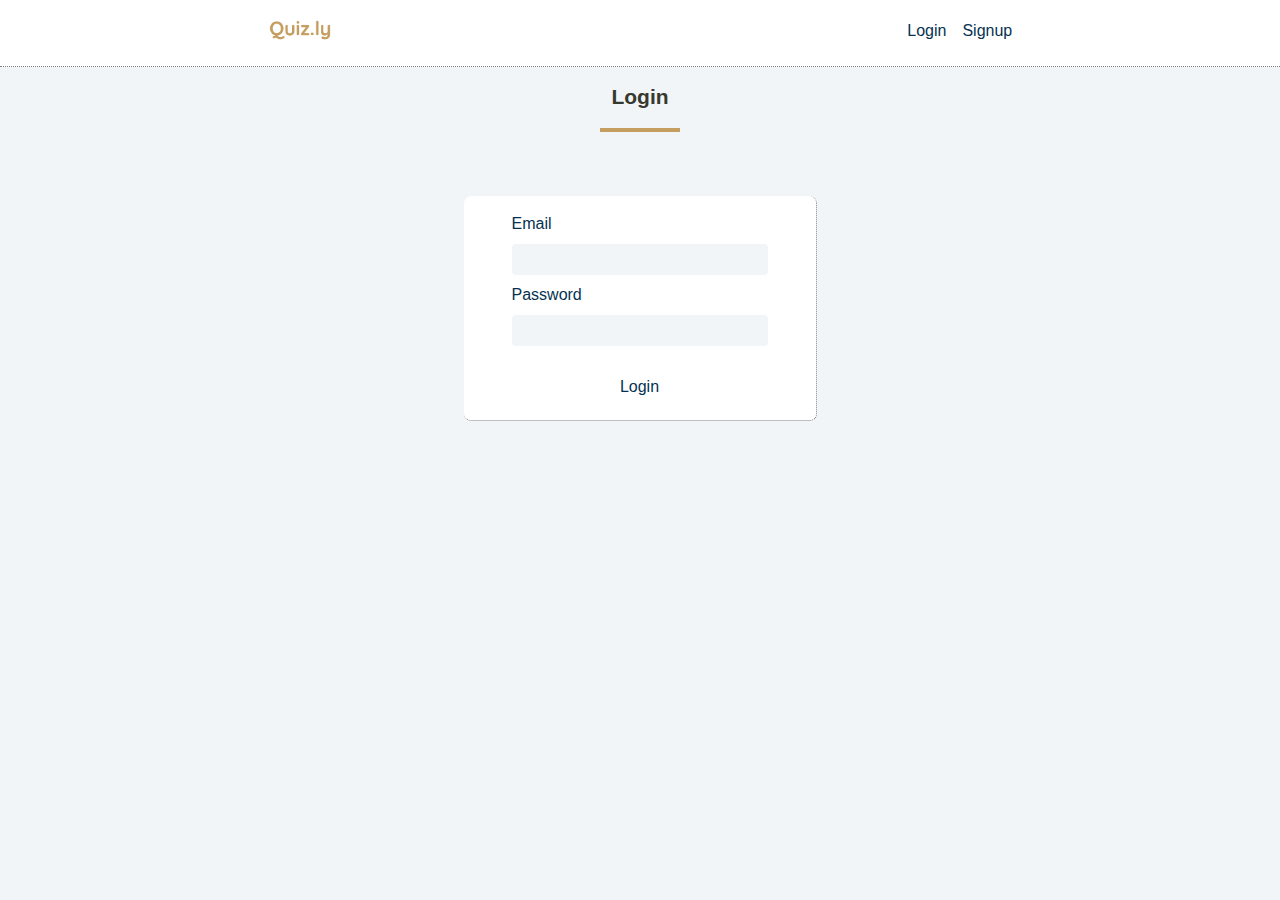
<file: pages/login.html>
<!DOCTYPE html>
<html lang="en">
<head>
    <meta charset="UTF-8">
    <meta http-equiv="X-UA-Compatible" content="IE=edge">
    <meta name="viewport" content="width=device-width, initial-scale=1.0">
    <title>Login</title>
    <link rel="stylesheet" href="../index.css">
</head>
<body>
    <main>
        <div id="navbar">

        </div>
        <h2 class="title">
            Login
        </h2>
        <div class="underline">
            
        </div>
        <form class="form-container" >
      
      <label for="email">Email</label>
      <input type="email" id="email"/>
      <label for="password">Password</label>
      <input type="password" id="password"/>
      <button class="btn " type="reset" onclick="login()" >Login</button>
        </form>
    </main>
</body>
<script src="../javascript/login.js"></script>
<script type="module">
    import navbar from '../components/navbar.js';
   
  document.getElementById('navbar').innerHTML = navbar()
</script>
</html>
</file>
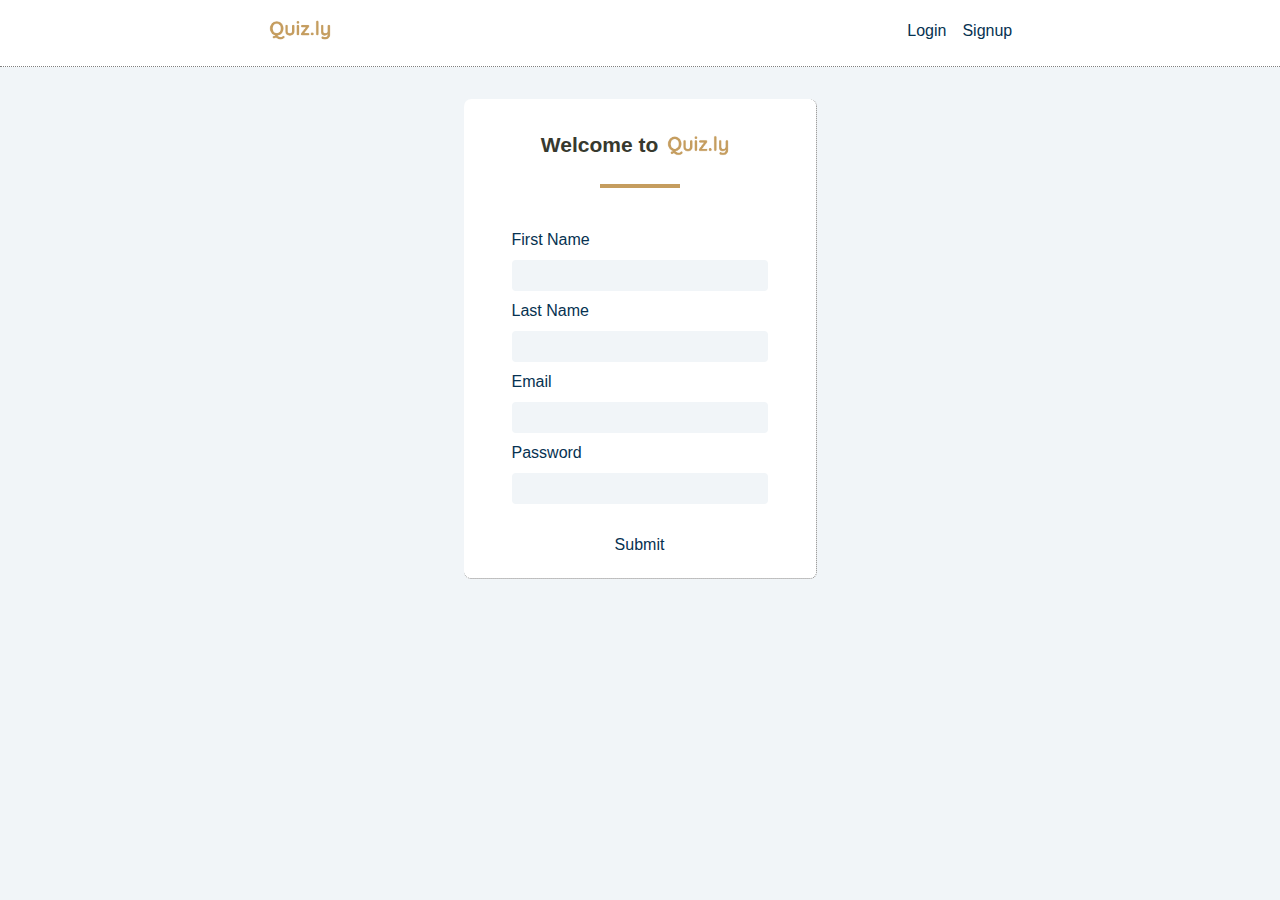
<file: pages/signup.html>
<!DOCTYPE html>
<html lang="en">
<head>
    <meta charset="UTF-8">
    <meta http-equiv="X-UA-Compatible" content="IE=edge">
    <meta name="viewport" content="width=device-width, initial-scale=1.0">
    <title>Signup</title>
    <link rel="stylesheet" href="../index.css">
</head>
<body>
    <main>
        <div id="navbar">

        </div>
        <form class="form-container" >
            <div class="title-container">
                <h2 class="title">
                    Welcome to 
                </h2><img class="logo" src="../assets/quizly-logo.png" />
                
            </div>
            <div class="underline">
                    
            </div>
      <label for="first-name">First Name</label>
      <input type="text" id="first-name"/>
      <label for="last-name">Last Name</label>
      <input type="text" id="last-name"/>
      <label for="email">Email</label>
      <input type="email" id="email"/>
      <label for="password">Password</label>
      <input type="password" id="password"/>
      <button class="btn " type="reset" onclick="signup()">Submit</button>
        </form>
    </main>
</body>
<script src="../javascript/signup.js"></script>
<script type="module">
    import navbar from '../components/navbar.js';
  document.getElementById('navbar').innerHTML = navbar()
</script>
</html>
</file>
<file: index.css>
body {
    font-family: -apple-system, BlinkMacSystemFont, 'Segoe UI', Roboto, Oxygen,
      Ubuntu, Cantarell, 'Open Sans', 'Helvetica Neue', sans-serif; 

    background:  hsl(210, 36%, 96%) ;
    line-height: 1.5;
    font-size: 0.875rem;
    margin: 0;
    padding: 0;
  }
main{
    display: flex;
    flex-direction: column;
    width: 100%;
}
.title{
    text-align: center;
    color: #37392E;
    line-height: 1.25;
   
}
.title-container{
    display: flex;
    margin: auto;
}
.underline{
    width: 5rem;
    height: 0.25rem;
    background-color: #c59d5f;
    margin-left: auto;
    margin-right: auto;
    margin-bottom: 2rem;
    
}
 .form-container {
    background-color: white;
     display: flex;
     flex-direction: column;
     margin-left: auto;
     margin-right: auto;
     margin-top: 2rem;
     gap:0.5rem;
     padding: 1rem 3rem;
     border-radius: 0.45rem;
     width: fit-content;
     
     border-bottom: 0.5px dotted grey;
     border-right: 0.5px dotted grey;
 }
 input{
    background: hsl(210, 36%, 96%);
    border: none;
    padding: 0.5rem;
    border-radius: 0.25rem;
    font-weight: 700;
    width: 15rem;
}


.btn{
    background: transparent;
    border: none;
    padding: 0.5rem;
    border-radius: 0.25rem;
   margin-top: 1rem;
    color: hsl(205, 86%, 17%);
    font-size: 1rem;
}
.btn:hover{
    background-color: hsl(205, 86%, 17%);
    color: white;
}
label,#user{
    color: hsl(205, 86%, 17%);
    font-size: 1rem;
}

.logo{
    width: 5rem;
   
}
.nav{
    background-color: white;
    display: flex;
    justify-content: space-around;
    border-bottom: 0.5px dotted grey;
    position: sticky;
}
ul{
    display: flex;
    list-style: none;
}

.btn-container{
    background: transparent;
    border: none;
    padding: 0.5rem;
    border-radius: 1rem;
    color: hsl(205, 86%, 17%);
    font-size: 1rem;
    font-weight: 500;
}
.btn-container:hover{
    background-color: hsl(205, 86%, 17%);
    color: white;
}
#about{
    background: transparent;
    border: none;
    color: #37392E;
    font-size: 1rem;
    padding: 0.5rem;
}
#about:hover{
    text-decoration: underline;
   cursor: pointer;
}

#banner-1{
 
background-image: url(./assets/Untitled\ design\ \(1\).png);
 background-repeat: no-repeat;
 background-size: contain;
 background-position: right;
height: calc(100vh - 67px);
}
.info{
   
    width: fit-content;
    height: fit-content;
    margin-left: 5rem;
    margin-top: 9rem;
}
/* .info{
    width: 50%;
    height: 100%;
   
   display: flex;
   justify-content: center;
   align-items: center;
}
.headings{
   width: fit-content;
   height: fit-content;
  
} */
.circle{
    background-color: white;
    border-radius: 50%;
    height: 350px;
    width: 350px;
    
    display: flex;
    justify-content: start;
    align-items: center;
   /*  border: 1px dashed red; */
}

span{
    color: #c59d5f;
}
.heading1{
    font-size: 2rem;
}
.heading2{
    font-size: 1.5rem;
    text-align: center;
}

button{
    cursor: pointer;
}
#quiz-container{
   
    display: grid;
    grid-template-columns: repeat(4,1fr);
    gap: 2rem;
    
    width: 90%;
    margin: 2rem auto;
}
.radio  {
    
   width: fit-content;
   margin: 0.75rem;
   cursor: pointer;
}
.container{
    background-color: white;
    width: 70%;
    margin:2rem  auto;
    padding: 2rem;
    border-radius: 1rem;
    border-bottom: 0.5px dotted grey;
}
.container  p{
  font-size: 1rem;
  color: hsl(205, 86%, 17%);
}
.next-btn{
    border: none;
    color: #c59d5f;
    background-color: transparent;
    font-size: 1rem;
    padding: 0.6rem;
   border-radius: 0.5rem;

}
.next-btn:hover{
    color: white;
    background-color: #c59d5f;
}
.topic{
    background-color: white;
    border-radius: 1rem;
    display: flex;
    flex-direction: column;
    justify-content: center;
    align-items: center;
    gap: 1rem;
    padding: 1rem 0rem;
    box-shadow: var(--light-shadow);
}
.topic-img{
    width: 80%;
    border-radius: 1rem;
    
}

#questions p{
    font-weight: 500;
}
.correct{
    border: 1px dashed green;
    color: green;
   

}
.wrong{
    border: 1px dashed red;
    color: red;
   
}
.skipped{
   border: 1px dashed orange;
   color: orange;

}
#card{
    margin-top: 2rem;
    display: none;
}
.icons{
    display: flex;
    justify-content: center;
    align-items: center;
    position: relative;
    top: 12px;
    
}

th {
    
    background-color: hsl(212, 33%, 89%);
    color: black;
    padding: 0.5rem;
  }
tr:nth-child(odd) {
    background-color: hsl(212, 33%, 89%);
}
  :root {
    /* dark shades of primary color*/
    --clr-primary-1: hsl(205, 86%, 17%);
    --clr-primary-2: hsl(205, 77%, 27%);
    --clr-primary-3: hsl(205, 72%, 37%);
    --clr-primary-4: hsl(205, 63%, 48%);
    /* primary/main color */
    --clr-primary-5: hsl(205, 78%, 60%);
    /* lighter shades of primary color */
    --clr-primary-6: hsl(205, 89%, 70%);
    --clr-primary-7: hsl(205, 90%, 76%);
    --clr-primary-8: hsl(205, 86%, 81%);
    --clr-primary-9: hsl(205, 90%, 88%);
    --clr-primary-10: hsl(205, 100%, 96%);
    /* darkest grey - used for headings */
    --clr-grey-1: hsl(209, 61%, 16%);
    --clr-grey-2: hsl(211, 39%, 23%);
    --clr-grey-3: hsl(209, 34%, 30%);
    --clr-grey-4: hsl(209, 28%, 39%);
    /* grey used for paragraphs */
    --clr-grey-5: hsl(210, 22%, 49%);
    --clr-grey-6: hsl(209, 23%, 60%);
    --clr-grey-7: hsl(211, 27%, 70%);
    --clr-grey-8: hsl(210, 31%, 80%);
    --clr-grey-9: hsl(212, 33%, 89%);
    --clr-grey-10: hsl(210, 36%, 96%);
    --clr-white: #fff;
    --clr-gold: #c59d5f;
  
    --clr-red-dark: hsl(360, 67%, 44%);
    --clr-red-light: hsl(360, 71%, 66%);
    --clr-green-dark: hsl(125, 67%, 44%);
    --clr-green-light: hsl(125, 71%, 66%);
    --clr-black: #222;
    --transition: all 0.3s linear;
    --spacing: 0.1rem;
    --radius: 0.25rem;
    --light-shadow: 0 5px 15px rgba(0, 0, 0, 0.1);
    --dark-shadow: 0 5px 15px rgba(0, 0, 0, 0.2);
    --max-width: 1170px;
    --fixed-width: 620px;
  }
</file>
